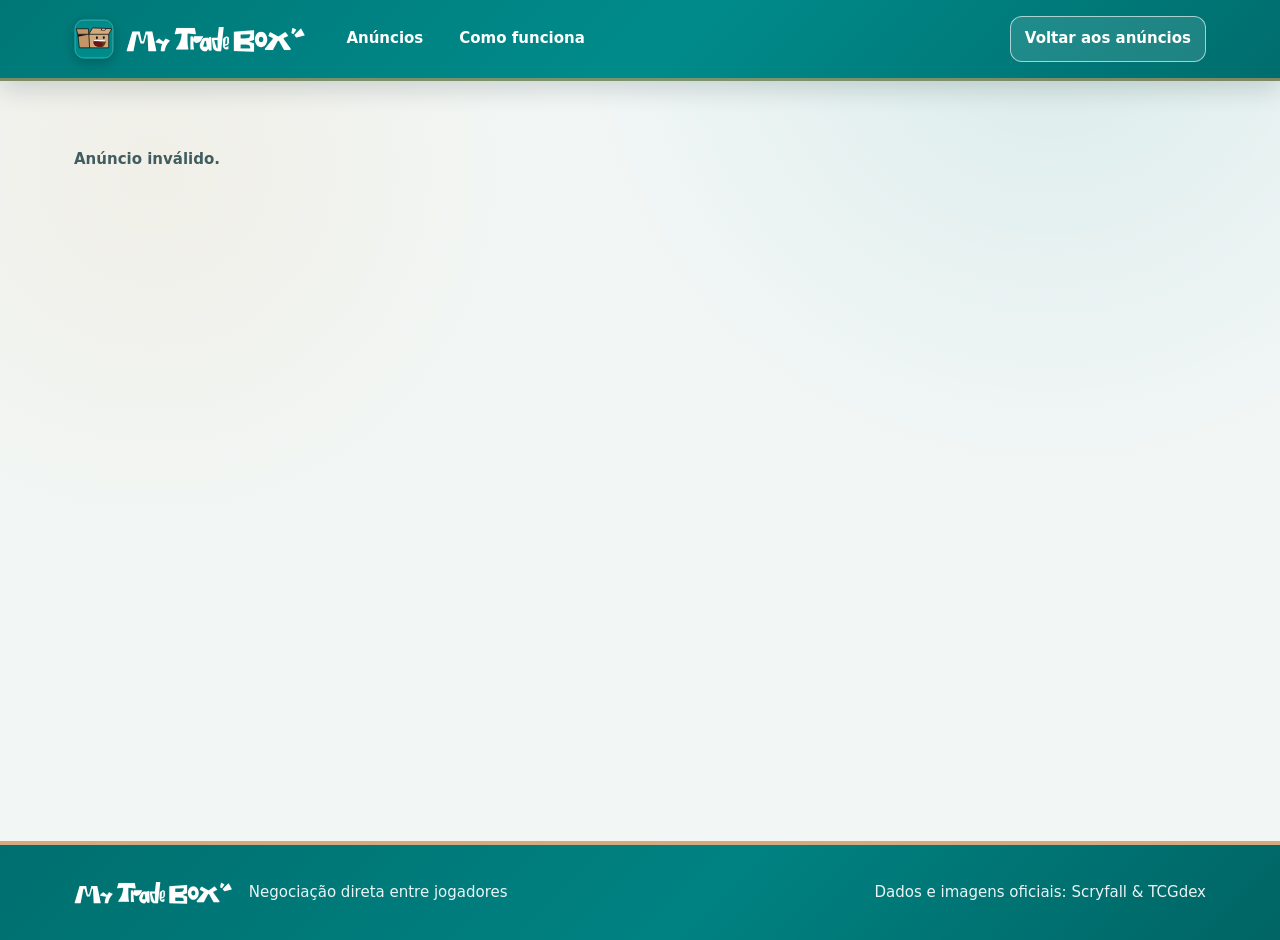
<file: public/anuncio.html>
<!--
  DETALHE DE ANÚNCIO

  listing-detail.js lê ?id=ID e preenche esta página.
-->
<!doctype html>
<html lang="pt-BR">
  <head>
    <meta charset="utf-8">
    <meta name="viewport" content="width=device-width, initial-scale=1">
    <meta name="color-scheme" content="light dark">
    <meta name="theme-color" content="#008b8b" media="(prefers-color-scheme: light)">
    <meta name="theme-color" content="#082426" media="(prefers-color-scheme: dark)">
    <meta name="description" content="Detalhes de um anúncio no My Trade Box.">
    <title>Anúncio — My Trade Box</title>
    <link rel="icon" href="assets/favicon.svg" type="image/svg+xml">
    <link rel="stylesheet" href="styles.css">
    <link rel="stylesheet" href="auth.css">
  </head>
  <body>
    <div class="site-header">
      <header class="nav">
        <a class="brand" href="index.html" aria-label="My Trade Box — página inicial">
          <img
            class="brand-badge"
            src="assets/favicon.svg"
            alt=""
            width="40"
            height="40"
            aria-hidden="true"
          >
          <img
            class="brand-wordmark"
            src="assets/logo-horizontal.svg"
            alt="My Trade Box"
            width="178"
            height="25"
          >
        </a>
        <nav aria-label="Principal">
          <a href="anuncios.html">Anúncios</a>
          <a href="index.html#como">Como funciona</a>
        </nav>
        <div class="auth-actions">
          <a class="secondary compact" href="anuncios.html">Voltar aos anúncios</a>
        </div>
      </header>
    </div>

    <main class="standalone-page">
      <section class="section listing-detail">
        <p id="listingDetailStatus" class="status">Carregando anúncio…</p>

        <div id="listingDetailContent" hidden>
          <div class="listing-detail-card">
            <div class="listing-detail-art">
              <img
                id="listingDetailCardImage"
                alt=""
                data-card-image
                tabindex="0"
                role="button"
              >
              <p class="meta">Imagem oficial da impressão</p>
            </div>

            <div class="listing-detail-copy">
              <div class="badge-row">
                <span id="listingDetailGame" class="badge game-badge"></span>
                <span id="listingDetailMode" class="badge"></span>
              </div>
              <h1 id="listingDetailTitle"></h1>
              <p id="listingDetailCardName" class="lead"></p>
              <p id="listingDetailMeta" class="meta"></p>
              <div id="listingDetailPrice" class="price listing-detail-price"></div>
              <p id="listingDetailDescription" class="description"></p>
              <p id="listingDetailDate" class="meta"></p>
            </div>
          </div>

          <section class="seller-card">
            <div>
              <p class="eyebrow">Anunciante</p>
              <h2 id="listingSellerName"></h2>
              <p id="listingSellerLocation" class="meta"></p>
            </div>

            <div class="seller-actions">
              <a id="listingSellerProfile" class="secondary" href="#">Ver perfil</a>
              <a id="listingSellerPhone" class="secondary" hidden>Telefonar</a>
              <a
                id="listingSellerWhatsapp"
                class="button"
                target="_blank"
                rel="noopener noreferrer"
                hidden
              >Abrir WhatsApp</a>
            </div>
          </section>
        </div>
      </section>
    </main>

    <div class="site-footer">
      <footer>
        <div class="footer-brand">
          <img
            src="assets/logo-horizontal.svg"
            alt="My Trade Box"
            width="160"
            height="22"
            loading="lazy"
          >
          <span>Negociação direta entre jogadores</span>
        </div>
        <span>Dados e imagens oficiais: Scryfall &amp; TCGdex</span>
      </footer>
    </div>

    <script src="config.js"></script>
    <script src="page-common.js"></script>
    <script src="card-preview.js"></script>
    <script src="listing-detail.js"></script>
  </body>
</html>
</file>
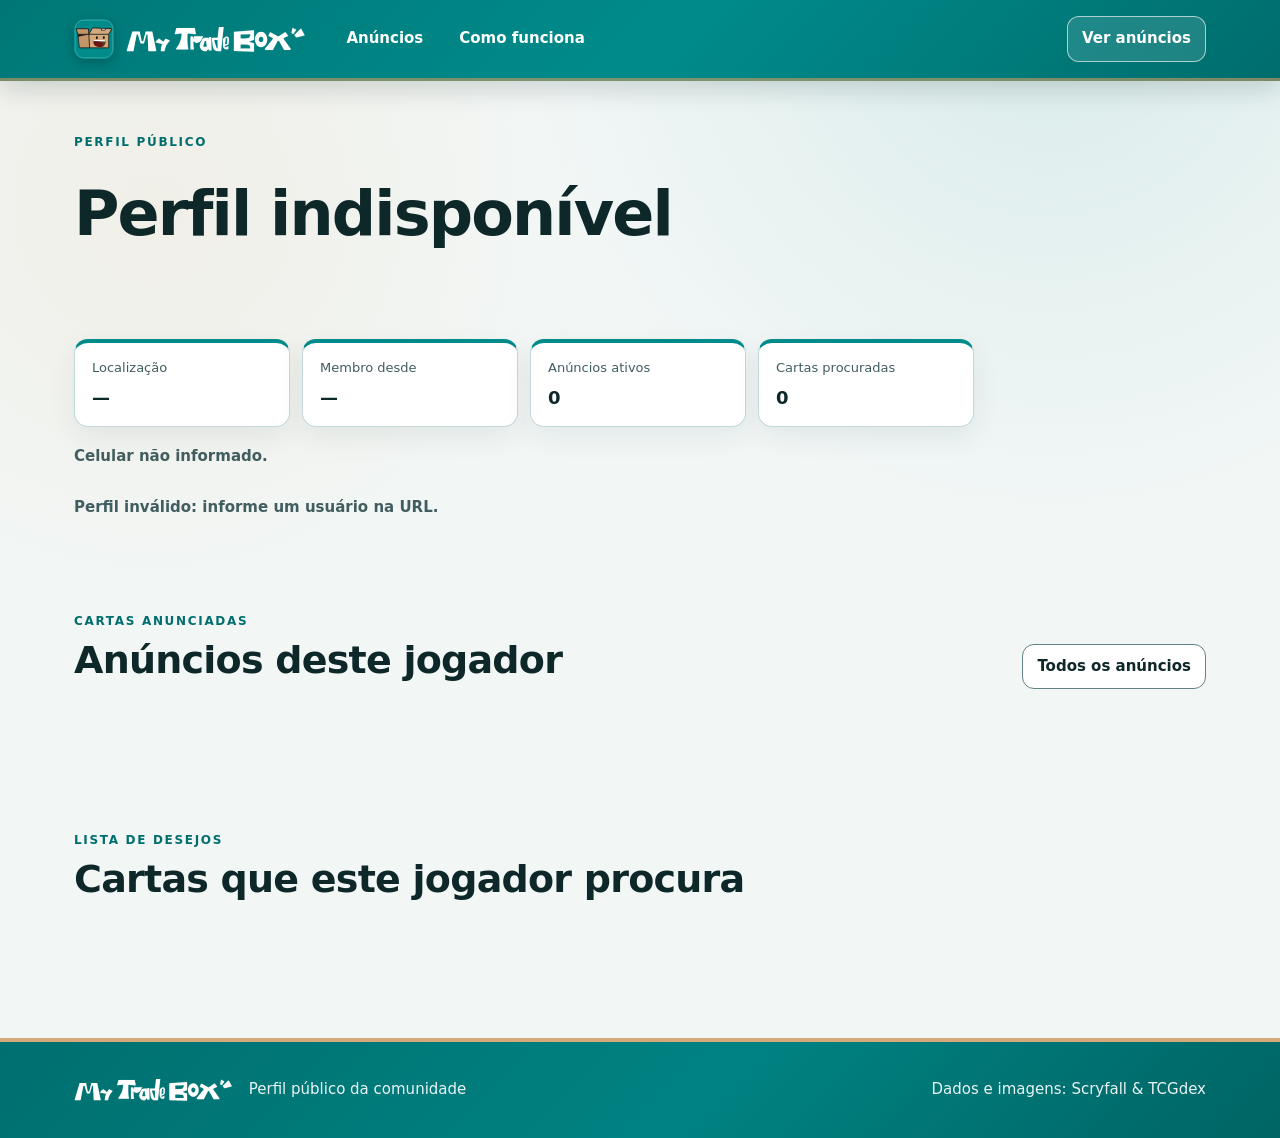
<file: public/perfil.html>
<!--
  PERFIL PÚBLICO

  profile-page.js lê ?user=ID e preenche esta estrutura com dados da API.
-->
<!doctype html>
<html lang="pt-BR">
  <head>
    <meta charset="utf-8">
    <meta name="viewport" content="width=device-width, initial-scale=1">
    <meta name="color-scheme" content="light dark">
    <meta name="theme-color" content="#008b8b" media="(prefers-color-scheme: light)">
    <meta name="theme-color" content="#082426" media="(prefers-color-scheme: dark)">
    <meta
      name="description"
      content="Perfil público de jogador no My Trade Box."
    >
    <title>Perfil — My Trade Box</title>
    <link rel="icon" href="assets/favicon.svg" type="image/svg+xml">
    <link rel="stylesheet" href="styles.css">
    <link rel="stylesheet" href="auth.css">
  </head>
  <body>
    <div class="site-header">
      <header class="nav">
        <a class="brand" href="index.html" aria-label="My Trade Box — página inicial">
          <img
            class="brand-badge"
            src="assets/favicon.svg"
            alt=""
            width="40"
            height="40"
            aria-hidden="true"
          >
          <img
            class="brand-wordmark"
            src="assets/logo-horizontal.svg"
            alt="My Trade Box"
            width="178"
            height="25"
          >
        </a>
        <nav aria-label="Principal">
          <a href="anuncios.html">Anúncios</a>
          <a href="index.html#como">Como funciona</a>
        </nav>
        <div class="auth-actions">
          <a class="secondary compact" href="anuncios.html">Ver anúncios</a>
        </div>
      </header>
    </div>

    <main class="standalone-page">
      <section class="section profile-page-head">
        <p class="eyebrow">Perfil público</p>
        <h1 id="profilePageName">Carregando perfil…</h1>
        <p id="profilePageHandle" class="lead"></p>

        <div class="profile-facts">
          <div>
            <span class="meta">Localização</span>
            <strong id="profilePageLocation">—</strong>
          </div>
          <div>
            <span class="meta">Membro desde</span>
            <strong id="profilePageJoined">—</strong>
          </div>
          <div>
            <span class="meta">Anúncios ativos</span>
            <strong id="profilePageListingCount">0</strong>
          </div>
          <div>
            <span class="meta">Cartas procuradas</span>
            <strong id="profilePageWantCount">0</strong>
          </div>
        </div>

        <div class="profile-contact-actions">
          <a id="profilePagePhone" class="secondary" hidden></a>
          <a
            id="profilePageWhatsapp"
            class="button"
            target="_blank"
            rel="noopener noreferrer"
            hidden
          >Abrir WhatsApp</a>
          <span id="profilePageNoPhone" class="status">Celular não informado.</span>
        </div>

        <p id="profilePageStatus" class="status"></p>
      </section>

      <section class="section">
        <div class="section-head">
          <div>
            <p class="eyebrow">Cartas anunciadas</p>
            <h2>Anúncios deste jogador</h2>
          </div>
          <a class="secondary compact" href="anuncios.html">Todos os anúncios</a>
        </div>

        <div id="profilePageListings" class="grid"></div>
      </section>

      <section class="section">
        <div class="section-head">
          <div>
            <p class="eyebrow">Lista de desejos</p>
            <h2>Cartas que este jogador procura</h2>
          </div>
        </div>

        <div id="profilePageWants" class="account-list public-wants"></div>
      </section>
    </main>

    <div class="site-footer">
      <footer>
        <div class="footer-brand">
          <img
            src="assets/logo-horizontal.svg"
            alt="My Trade Box"
            width="160"
            height="22"
            loading="lazy"
          >
          <span>Perfil público da comunidade</span>
        </div>
        <span>Dados e imagens: Scryfall &amp; TCGdex</span>
      </footer>
    </div>

    <script src="config.js"></script>
    <script src="page-common.js"></script>
    <script src="card-preview.js"></script>
    <script src="profile-page.js"></script>
  </body>
</html>
</file>
<file: public/styles.css>
/*
 * ESTILOS GERAIS DO MY TRADE BOX
 *
 * CSS descreve aparência, não regra de negócio.
 * Leia por componentes: tokens, layout, cards, formulários, dialogs e responsividade.
 */

/*
 * Paleta e medidas compartilhadas da identidade visual My Trade Box:
 * - Teal assinatura (#008b8b / #007575) inspirado na lâmina oficial;
 * - Kraft / papelão (#d5a97c / #e29d57) inspirado no mascote;
 * - Superfícies claras e limpas no tema claro + petróleo profundo no modo escuro.
 */
:root {
  color-scheme: light dark;

  --brand-teal: #008b8b;
  --brand-teal-deep: #006e6e;
  --brand-kraft: #e29d57;
  --brand-kraft-soft: #d5a97c;
  --brand-kraft-ink: #231407;

  --bg-light: #f2f7f6;
  --bg-dark: #071719;
  --panel-light: #ffffff;
  --panel-dark: #0e2326;
  --panel-subtle-light: #edf4f3;
  --panel-subtle-dark: #0a1b1d;
  --input-bg-light: #ffffff;
  --input-bg-dark: #09191b;

  --ink-light: #0e282a;
  --ink-dark: #ecf6f6;
  --muted-light: #415d60;
  --muted-dark: #9bbabc;

  --line-light: #c4d8d9;
  --line-dark: #1e4145;
  --control-border-light: #628285;
  --control-border-dark: #3f7175;

  --accent-light: #006e6e;
  --accent-dark: #48d8d8;
  --accent-button-light: #007575;
  --accent-button-dark: #2cc7c7;
  --accent-button-ink-light: #ffffff;
  --accent-button-ink-dark: #042022;

  --price-light: #8a4b10;
  --price-dark: #f2b476;

  --badge-bg-light: #e2f3f3;
  --badge-bg-dark: #123438;
  --badge-border-light: #4e9191;
  --badge-border-dark: #3c868b;
  --badge-ink-light: #005757;
  --badge-ink-dark: #74e6e6;

  --scrollbar-thumb-light: #587d80;
  --scrollbar-thumb-dark: #4c8388;
  --scrollbar-track-light: #dfeaea;
  --scrollbar-track-dark: #0b1d20;

  /* Valores padrão (modo claro) com fallback para navegadores sem light-dark(). */
  --bg: var(--bg-light);
  --panel: var(--panel-light);
  --panel-subtle: var(--panel-subtle-light);
  --input-bg: var(--input-bg-light);
  --ink: var(--ink-light);
  --muted: var(--muted-light);
  --line: var(--line-light);
  --control-border: var(--control-border-light);
  --green: var(--accent-light);
  --gold: var(--price-light);
  --button-bg: var(--accent-button-light);
  --button-bg-hover: #005f5f;
  --button-ink: var(--accent-button-ink-light);
  --badge-bg: var(--badge-bg-light);
  --badge-border: var(--badge-border-light);
  --badge-ink: var(--badge-ink-light);
  --thumb-bg: #dce8e8;
  --focus-ring: #007575;
  --card-shadow: 0 10px 28px rgba(8, 42, 44, 0.07);
  --elevated-shadow: 0 24px 60px rgba(5, 32, 34, 0.22);
  --how-bg: linear-gradient(135deg, #fdf6ee 0%, #f4e3ce 100%);
  --how-border: #cfa477;
  --seller-bg: linear-gradient(135deg, #e8f4f4 0%, #f9f0e4 100%);
  --notice-bg: #fdf3e4;
  --notice-border: #b67d3e;
  --notice-ink: #5c3509;
  --notice-muted: #6e4517;
  --danger-border: #b43c3c;
  --danger-ink: #991f1f;
  --scrollbar-thumb: var(--scrollbar-thumb-light);
  --scrollbar-track: var(--scrollbar-track-light);
  --accent-color: var(--accent-button-light);
  --radius: 22px;
  --font-display: ui-rounded, "Plus Jakarta Sans", "Nunito", Inter, ui-sans-serif, system-ui, sans-serif;
  --font-sans: Inter, ui-sans-serif, system-ui, -apple-system, sans-serif;

  accent-color: var(--accent-color);
  scrollbar-color: var(--scrollbar-thumb) var(--scrollbar-track);
}

@media (prefers-color-scheme: dark) {
  :root {
    --bg: var(--bg-dark);
    --panel: var(--panel-dark);
    --panel-subtle: var(--panel-subtle-dark);
    --input-bg: var(--input-bg-dark);
    --ink: var(--ink-dark);
    --muted: var(--muted-dark);
    --line: var(--line-dark);
    --control-border: var(--control-border-dark);
    --green: var(--accent-dark);
    --gold: var(--price-dark);
    --button-bg: var(--accent-button-dark);
    --button-bg-hover: #47d9d9;
    --button-ink: var(--accent-button-ink-dark);
    --badge-bg: var(--badge-bg-dark);
    --badge-border: var(--badge-border-dark);
    --badge-ink: var(--badge-ink-dark);
    --thumb-bg: #153034;
    --focus-ring: #48d8d8;
    --card-shadow: 0 14px 34px rgba(0, 0, 0, 0.34);
    --elevated-shadow: 0 26px 70px rgba(0, 0, 0, 0.55);
    --how-bg: linear-gradient(135deg, #11272a 0%, #1d221b 100%);
    --how-border: #63503a;
    --seller-bg: linear-gradient(135deg, #102a2d 0%, #192420 100%);
    --notice-bg: #241c11;
    --notice-border: #876836;
    --notice-ink: #f6d899;
    --notice-muted: #dec493;
    --danger-border: #c25d5d;
    --danger-ink: #ffb4b4;
    --scrollbar-thumb: var(--scrollbar-thumb-dark);
    --scrollbar-track: var(--scrollbar-track-dark);
    --accent-color: var(--accent-button-dark);
  }
}

@supports (color: light-dark(white, black)) {
  :root {
    --bg: light-dark(var(--bg-light), var(--bg-dark));
    --panel: light-dark(var(--panel-light), var(--panel-dark));
    --panel-subtle: light-dark(var(--panel-subtle-light), var(--panel-subtle-dark));
    --input-bg: light-dark(var(--input-bg-light), var(--input-bg-dark));
    --ink: light-dark(var(--ink-light), var(--ink-dark));
    --muted: light-dark(var(--muted-light), var(--muted-dark));
    --line: light-dark(var(--line-light), var(--line-dark));
    --control-border: light-dark(var(--control-border-light), var(--control-border-dark));
    --green: light-dark(var(--accent-light), var(--accent-dark));
    --gold: light-dark(var(--price-light), var(--price-dark));
    --button-bg: light-dark(var(--accent-button-light), var(--accent-button-dark));
    --button-ink: light-dark(var(--accent-button-ink-light), var(--accent-button-ink-dark));
    --badge-bg: light-dark(var(--badge-bg-light), var(--badge-bg-dark));
    --badge-border: light-dark(var(--badge-border-light), var(--badge-border-dark));
    --badge-ink: light-dark(var(--badge-ink-light), var(--badge-ink-dark));
    --scrollbar-thumb: light-dark(var(--scrollbar-thumb-light), var(--scrollbar-thumb-dark));
    --scrollbar-track: light-dark(var(--scrollbar-track-light), var(--scrollbar-track-dark));
    --accent-color: light-dark(var(--accent-button-light), var(--accent-button-dark));
  }
}

@supports not (scrollbar-color: auto) {
  ::-webkit-scrollbar {
    width: 12px;
    height: 12px;
  }

  ::-webkit-scrollbar-thumb {
    background: var(--scrollbar-thumb);
    border-radius: 999px;
  }

  ::-webkit-scrollbar-track {
    background: var(--scrollbar-track);
  }
}

::selection {
  background: rgba(0, 139, 139, 0.26);
  color: var(--ink);
}


/* O modelo de caixa previsível simplifica todos os cálculos de largura. */
* {
  box-sizing: border-box;
}

/* Garante que o atributo HTML hidden sempre vença classes com display:flex/grid. */
[hidden] {
  display: none !important;
}

search {
  display: block;
}

html {
  scroll-behavior: smooth;
}

body {
  margin: 0;
  background:
    radial-gradient(circle at 82% 0%, rgba(0, 139, 139, 0.1) 0, transparent 34%),
    radial-gradient(circle at 12% 18%, rgba(226, 157, 87, 0.09) 0, transparent 30%),
    var(--bg);
  color: var(--ink);
  font: 15px/1.55 var(--font-sans);
}


/* Controles de formulário herdam a mesma fonte do restante da página. */
button,
input,
select,
textarea {
  font: inherit;
}

:focus-visible {
  outline: 3px solid var(--focus-ring);
  outline-offset: 2px;
}


/* ---------- Navegação (Barra Teal My Trade Box) ---------- */

.site-header {
  position: sticky;
  top: 0;
  z-index: 20;
  background: linear-gradient(135deg, #007777 0%, #008b8b 52%, #006d6d 100%);
  border-bottom: 3px solid rgba(226, 157, 87, 0.55);
  box-shadow: 0 8px 24px rgba(4, 34, 36, 0.16);
}

@media (prefers-color-scheme: dark) {
  .site-header {
    background: linear-gradient(135deg, #08292b 0%, #0b3639 55%, #072224 100%);
    border-bottom-color: rgba(226, 157, 87, 0.42);
    box-shadow: 0 10px 28px rgba(0, 0, 0, 0.4);
  }
}

.nav {
  min-height: 78px;
  display: flex;
  align-items: center;
  gap: 26px;
  max-width: 1180px;
  margin: auto;
  padding: 10px 24px;
}

.brand {
  display: inline-flex;
  align-items: center;
  gap: 12px;
  color: #ffffff;
  text-decoration: none;
  flex-shrink: 0;
}

.brand:focus-visible {
  outline-color: #ffe2bf;
  border-radius: 12px;
}

.brand-badge {
  display: block;
  width: 40px;
  height: 40px;
  border-radius: 11px;
  box-shadow: 0 4px 12px rgba(0, 0, 0, 0.22);
  transition: transform 0.2s ease;
}

.brand:hover .brand-badge {
  transform: rotate(-5deg) scale(1.05);
}

.brand-wordmark {
  display: block;
  height: 25px;
  width: auto;
}

nav {
  display: flex;
  align-items: center;
  gap: 8px;
  margin-right: auto;
}

nav a {
  padding: 8px 14px;
  border-radius: 999px;
  color: #ffffff;
  font-weight: 600;
  text-decoration: none;
  transition: background-color 0.16s ease;
}

nav a:hover,
nav a[aria-current="page"] {
  background: rgba(255, 255, 255, 0.18);
}

nav a:focus-visible {
  outline-color: #ffe2bf;
}


/* ---------- Botões ---------- */

.button {
  display: inline-flex;
  align-items: center;
  justify-content: center;
  border: 1px solid transparent;
  border-radius: 14px;
  background: var(--button-bg);
  color: var(--button-ink);
  padding: 13px 20px;
  font-weight: 800;
  text-decoration: none;
  cursor: pointer;
  transition: background-color 0.16s ease, transform 0.12s ease, box-shadow 0.16s ease;
}

.button:hover {
  background: var(--button-bg-hover);
}

.button:active {
  transform: translateY(1px);
}

/* Destaque Kraft/Papelão para o CTA principal na barra Teal e no Hero */
.site-header .button,
.hero .search .button {
  background: linear-gradient(180deg, #eab071 0%, #de954c 100%);
  border-color: #b46c25;
  color: var(--brand-kraft-ink);
  box-shadow: 0 3px 0 #7c4917;
}

.site-header .button:hover,
.hero .search .button:hover {
  background: linear-gradient(180deg, #f2bc82 0%, #e59e56 100%);
}

.site-header .button:focus-visible {
  outline-color: #ffffff;
}

.button.compact {
  padding: 10px 15px;
}


/* ---------- Estrutura e Hero Teal ---------- */

.hero-stage {
  background:
    radial-gradient(circle at 22% 76%, rgba(255, 255, 255, 0.15) 0, transparent 42%),
    radial-gradient(circle at 82% 20%, rgba(226, 157, 87, 0.2) 0, transparent 36%),
    linear-gradient(155deg, #008b8b 0%, #007979 58%, #006767 100%);
  border-bottom: 4px solid var(--brand-kraft-soft);
  color: #ffffff;
}

@media (prefers-color-scheme: dark) {
  .hero-stage {
    background:
      radial-gradient(circle at 22% 76%, rgba(0, 175, 175, 0.22) 0, transparent 45%),
      radial-gradient(circle at 82% 20%, rgba(226, 157, 87, 0.14) 0, transparent 38%),
      linear-gradient(155deg, #0b4144 0%, #082e31 60%, #061f21 100%);
    border-bottom-color: rgba(213, 169, 124, 0.45);
  }
}

.hero,
.section,
footer {
  max-width: 1180px;
  margin: auto;
  padding: 64px 24px;
}

.hero {
  display: grid;
  grid-template-columns: 1.15fr 0.85fr;
  gap: 54px;
  align-items: center;
  min-height: 560px;
}

.eyebrow {
  margin: 0;
  color: var(--green);
  font-size: 12px;
  font-weight: 800;
  letter-spacing: 0.14em;
  text-transform: uppercase;
}

.hero-copy .eyebrow {
  display: inline-block;
  padding: 6px 13px;
  background: rgba(8, 38, 40, 0.34);
  border: 1px solid rgba(255, 226, 191, 0.5);
  border-radius: 999px;
  color: #ffe5c4;
}

h1 {
  margin: 18px 0 20px;
  font: 800 clamp(40px, 5.2vw, 66px) / 1.03 var(--font-display);
  letter-spacing: -0.03em;
}

.hero-copy h1 {
  color: #ffffff;
}

h1 em {
  color: var(--gold);
  font-style: normal;
}

.hero-copy h1 em {
  color: #ffd5a1;
}

h2 {
  margin: 8px 0;
  font: 800 clamp(28px, 3.6vw, 38px) / 1.12 var(--font-display);
  letter-spacing: -0.02em;
}

.lead {
  max-width: 650px;
  color: var(--muted);
  font-size: 18px;
}

.hero-copy .lead {
  color: rgba(255, 255, 255, 0.93);
}

/* Assinatura visual com logomarca empilhada + mascote correndo */
.hero-brand-showcase {
  display: inline-flex;
  align-items: center;
  gap: 24px;
  margin-top: 22px;
  padding: 16px 24px;
  background: rgba(5, 44, 46, 0.24);
  border: 1px solid rgba(255, 255, 255, 0.24);
  border-radius: 24px;
  backdrop-filter: blur(6px);
}

.hero-logo-stacked {
  display: block;
  width: 112px;
  height: auto;
  flex-shrink: 0;
}

.hero-mascot {
  display: block;
  width: min(275px, 44vw);
  height: auto;
  transform-origin: center bottom;
}

@media (prefers-reduced-motion: no-preference) {
  .hero-mascot {
    animation: mascot-bounce 3.6s ease-in-out infinite;
  }
}

@keyframes mascot-bounce {
  0%, 100% {
    transform: translateY(0) rotate(0deg);
  }
  50% {
    transform: translateY(-6px) rotate(-1.5deg);
  }
}


/* ---------- Formulário de busca (Caixa de Trocas) ---------- */

.search {
  display: grid;
  gap: 15px;
  padding: 24px;
  background: var(--panel);
  color: var(--ink);
  border: 1px solid var(--line);
  border-top: 6px solid var(--brand-kraft);
  border-radius: var(--radius);
  box-shadow: var(--elevated-shadow);
}

.search-head {
  display: flex;
  flex-wrap: wrap;
  align-items: center;
  justify-content: space-between;
  gap: 8px;
  padding-bottom: 8px;
  border-bottom: 1px dashed var(--line);
}

.search-head strong {
  color: var(--ink);
  font-family: var(--font-display);
  font-size: 16px;
}

.search-tag {
  padding: 4px 10px;
  background: var(--badge-bg);
  border: 1px solid var(--badge-border);
  border-radius: 999px;
  color: var(--badge-ink);
  font-size: 11px;
  font-weight: 800;
  letter-spacing: 0.08em;
  text-transform: uppercase;
}

label {
  display: grid;
  gap: 6px;
  color: var(--muted);
  font-size: 13px;
  font-weight: 700;
}

input,
select,
textarea {
  width: 100%;
  padding: 11px 13px;
  background: var(--input-bg);
  border: 1.5px solid var(--control-border);
  border-radius: 12px;
  color: var(--ink);
  transition: border-color 0.15s ease, box-shadow 0.15s ease;
}

textarea {
  resize: vertical;
}

input::placeholder,
textarea::placeholder {
  color: var(--muted);
  opacity: 0.78;
}

input:focus,
select:focus,
textarea:focus {
  border-color: var(--focus-ring);
  box-shadow: 0 0 0 3px rgba(0, 139, 139, 0.18);
  outline: none;
}

input:not([type="range"]):user-invalid,
select:user-invalid,
textarea:user-invalid {
  border-color: var(--danger-border);
}


/* ---------- Seção de ofertas ---------- */

.section {
  padding-top: 52px;
}

.section-head {
  display: flex;
  flex-wrap: wrap;
  align-items: end;
  justify-content: space-between;
  gap: 20px;
  margin-bottom: 26px;
}

.filter-bar {
  display: flex;
  flex-wrap: wrap;
  align-items: center;
  gap: 12px;
}

.chips {
  display: flex;
  flex-wrap: wrap;
  gap: 8px;
}

.chip {
  padding: 8px 15px;
  background: var(--panel);
  border: 1.5px solid var(--control-border);
  border-radius: 999px;
  color: var(--muted);
  font-weight: 700;
  cursor: pointer;
  transition: background-color 0.15s ease, color 0.15s ease, border-color 0.15s ease;
}

.chip:hover {
  border-color: var(--green);
  color: var(--ink);
}

.chip.active {
  background: var(--button-bg);
  border-color: var(--button-bg);
  color: var(--button-ink);
}

.grid {
  display: grid;
  grid-template-columns: repeat(3, 1fr);
  gap: 18px;
}

.grid > .empty-box,
.grid > .empty-state {
  grid-column: 1 / -1;
}

.empty-box {
  display: flex;
  align-items: center;
  gap: 22px;
  padding: 26px 28px;
  background: var(--panel);
  border: 2px dashed var(--control-border);
  border-radius: 20px;
}

.empty-box strong {
  display: block;
  margin-bottom: 4px;
  color: var(--ink);
  font-family: var(--font-display);
  font-size: 19px;
}

.empty-box p {
  margin: 0;
  color: var(--muted);
}

.empty-mascot {
  display: block;
  width: 128px;
  height: auto;
  flex-shrink: 0;
}

.listing {
  display: grid;
  grid-template-columns: 115px minmax(0, 1fr);
  gap: 16px;
  min-height: 190px;
  padding: 15px;
  background: var(--panel);
  border: 1px solid var(--line);
  border-top: 4px solid var(--brand-kraft-soft);
  border-radius: 18px;
  box-shadow: var(--card-shadow);
  transition: transform 0.16s ease, border-color 0.16s ease, box-shadow 0.16s ease;
}

.listing:hover {
  transform: translateY(-2px);
  border-color: var(--control-border);
  border-top-color: var(--brand-kraft);
}

.listing > div {
  min-width: 0;
}

.listing img {
  width: 115px;
  height: 160px;
  object-fit: cover;
  background: var(--thumb-bg);
  border-radius: 10px;
  box-shadow: 0 6px 14px rgba(0, 0, 0, 0.14);
}

.listing h3 {
  margin: 6px 0 4px;
  font-family: var(--font-display);
  font-size: 17px;
  line-height: 1.24;
}

.card-name,
.description {
  margin: 6px 0;
}

.card-name {
  color: var(--muted);
  font-size: 13px;
}

.description {
  color: var(--ink);
  overflow-wrap: anywhere;
}

.contact {
  display: inline-block;
  max-width: 100%;
  margin-top: 8px;
  color: var(--green);
  font-weight: 700;
  overflow-wrap: anywhere;
}

.meta {
  color: var(--muted);
  font-size: 13px;
}

.price {
  margin: 10px 0;
  color: var(--gold);
  font-size: 18px;
  font-weight: 800;
}

.badge-row {
  display: flex;
  flex-wrap: wrap;
  align-items: center;
  gap: 6px;
}

.badge {
  display: inline-block;
  padding: 3px 9px;
  background: var(--badge-bg);
  border: 1px solid var(--badge-border);
  border-radius: 99px;
  color: var(--badge-ink);
  font-size: 11px;
  font-weight: 800;
  letter-spacing: 0.04em;
  text-transform: uppercase;
}

.game-badge.game-pokemon {
  background: var(--notice-bg);
  border-color: var(--notice-border);
  color: var(--notice-ink);
}

.game-badge.game-mtg {
  background: var(--panel-subtle);
  border-color: var(--control-border);
  color: var(--ink);
}

.status {
  color: var(--muted);
  font-weight: 600;
}

.demo-notice {
  margin: 0 0 18px;
  padding: 12px 16px;
  background: var(--notice-bg);
  border: 1px solid var(--notice-border);
  border-radius: 14px;
  color: var(--notice-ink);
  font-weight: 600;
}

.listing-pagination {
  display: flex;
  align-items: center;
  justify-content: center;
  gap: 16px;
  margin-top: 26px;
}


/* ---------- Seção explicativa (Estilo Kraft / Caixa) ---------- */

.how {
  margin-top: 44px;
  margin-bottom: 48px;
  background: var(--how-bg);
  border: 2px solid var(--how-border);
  border-radius: 28px;
  box-shadow: var(--card-shadow);
}

.how-header {
  display: flex;
  align-items: center;
  justify-content: space-between;
  gap: 24px;
}

.how-mascot {
  display: block;
  width: 164px;
  height: auto;
  flex-shrink: 0;
}

.steps {
  display: grid;
  grid-template-columns: repeat(3, 1fr);
  gap: 24px;
  margin-top: 28px;
}

.steps article {
  padding: 20px;
  background: var(--panel);
  border: 1px solid var(--line);
  border-radius: 18px;
}

.steps b {
  display: inline-grid;
  place-items: center;
  width: 44px;
  height: 44px;
  background: linear-gradient(180deg, #eab071 0%, #de954c 100%);
  border: 1px solid #b46c25;
  border-radius: 12px;
  color: var(--brand-kraft-ink);
  font: 800 20px/1 var(--font-display);
}

.steps h3 {
  margin: 14px 0 8px;
  font-family: var(--font-display);
  font-size: 20px;
}

.steps p {
  margin: 0;
  color: var(--muted);
}


/* ---------- Rodapé e diálogos ---------- */

.site-footer {
  margin-top: 40px;
  background: linear-gradient(135deg, #006f6f 0%, #008282 55%, #006464 100%);
  border-top: 4px solid var(--brand-kraft-soft);
  color: rgba(255, 255, 255, 0.92);
}

@media (prefers-color-scheme: dark) {
  .site-footer {
    background: linear-gradient(135deg, #072224 0%, #0a2f32 55%, #061c1e 100%);
    border-top-color: rgba(213, 169, 124, 0.4);
  }
}

footer {
  display: flex;
  align-items: center;
  justify-content: space-between;
  gap: 20px;
  padding-top: 36px;
  padding-bottom: 36px;
  color: inherit;
}

.footer-brand {
  display: flex;
  flex-wrap: wrap;
  align-items: center;
  gap: 16px;
}

.footer-brand img {
  display: block;
  height: 22px;
  width: auto;
}

dialog {
  width: min(560px, calc(100% - 32px));
  padding: 0;
  background: var(--panel);
  border: 1px solid var(--line);
  border-top: 6px solid var(--brand-teal);
  border-radius: 22px;
  color: var(--ink);
  box-shadow: var(--elevated-shadow);
}

dialog::backdrop {
  background: rgba(5, 24, 26, 0.68);
  backdrop-filter: blur(5px);
}

dialog form {
  display: grid;
  gap: 15px;
  padding: 25px;
}

.modal-head {
  display: flex;
  align-items: start;
  justify-content: space-between;
  gap: 12px;
}

.modal-head h2 {
  font-size: 30px;
}

.close {
  display: inline-grid;
  place-items: center;
  width: 38px;
  height: 38px;
  background: var(--panel-subtle);
  border: 1px solid var(--line);
  border-radius: 50%;
  color: var(--ink);
  font-size: 24px;
  line-height: 1;
  cursor: pointer;
}

.close:hover {
  border-color: var(--control-border);
}

.two {
  display: grid;
  grid-template-columns: 1fr 1fr;
  gap: 12px;
}

.three {
  display: grid;
  grid-template-columns: repeat(3, 1fr);
  gap: 12px;
}

.game-fieldset {
  margin: 0;
  padding: 0;
  border: 0;
}

.game-fieldset legend {
  padding: 0;
  margin-bottom: 7px;
  color: var(--muted);
  font-size: 13px;
  font-weight: 700;
}

.game-radio-group {
  display: grid;
  grid-template-columns: 1fr 1fr;
  gap: 10px;
}

.game-radio {
  display: flex;
  align-items: center;
  gap: 9px;
  padding: 10px 13px;
  background: var(--panel-subtle);
  border: 1.5px solid var(--control-border);
  border-radius: 12px;
  color: var(--ink);
  font-size: 14px;
  font-weight: 700;
  cursor: pointer;
  transition: background-color 0.15s ease, border-color 0.15s ease;
}

.game-radio input[type="radio"] {
  width: 18px;
  height: 18px;
  margin: 0;
  padding: 0;
  flex-shrink: 0;
}

.game-radio:has(input:checked) {
  background: var(--badge-bg);
  border-color: var(--button-bg);
  color: var(--badge-ink);
}

.notice {
  margin: 0;
  color: var(--muted);
  font-size: 12px;
}


/* ---------- Seletor de cartas ---------- */

.card-picker {
  display: grid;
  gap: 8px;
}

.card-picker-results {
  display: grid;
  gap: 6px;
  max-height: 230px;
  overflow: auto;
}

.card-picker-result {
  display: flex;
  align-items: center;
  gap: 10px;
  width: 100%;
  padding: 8px;
  background: var(--panel-subtle);
  border: 1px solid var(--line);
  border-radius: 12px;
  color: var(--ink);
}

.card-picker-result:hover,
.card-picker-result:focus-within {
  background: var(--badge-bg);
  border-color: var(--green);
}

.card-picker-select,
.card-picker-zoom {
  padding: 0;
  background: transparent;
  border: 0;
  color: inherit;
  cursor: pointer;
}

.card-picker-select {
  flex: 1;
  min-width: 0;
  text-align: left;
}

.card-picker-select strong,
.card-picker-select small {
  display: block;
}

.card-picker-zoom {
  position: relative;
  flex: 0 0 auto;
}

.card-picker-zoom::after {
  content: "⌕";
  position: absolute;
  right: -3px;
  bottom: -3px;
  display: grid;
  place-items: center;
  width: 18px;
  height: 18px;
  background: var(--button-bg);
  border: 2px solid var(--panel);
  border-radius: 50%;
  color: var(--button-ink);
  font-size: 12px;
  font-weight: 900;
}

.card-picker-zoom:disabled {
  cursor: default;
}

.card-picker-zoom:disabled::after {
  display: none;
}

.card-picker-result small,
.card-picker-hint,
.card-picker-empty {
  color: var(--muted);
  font-size: 12px;
}

.card-picker-thumb {
  display: grid;
  place-items: center;
  flex: 0 0 36px;
  width: 36px;
  height: 50px;
  overflow: hidden;
  background: var(--thumb-bg);
  border-radius: 5px;
}

.card-picker-thumb img {
  width: 100%;
  height: 100%;
  object-fit: cover;
}

.card-picker-selected {
  display: flex;
  align-items: center;
  justify-content: space-between;
  gap: 10px;
  padding: 10px 12px;
  background: var(--badge-bg);
  border: 1px solid var(--badge-border);
  border-radius: 12px;
  color: var(--badge-ink);
}

.card-picker-selected button {
  background: transparent;
  border: 0;
  color: var(--muted);
  font-size: 20px;
  cursor: pointer;
}

.card-picker-empty {
  margin: 0;
  padding: 8px;
}

.card-picker-more {
  width: 100%;
  padding: 8px 10px;
  background: var(--panel-subtle);
  border: 1px solid var(--control-border);
  border-radius: 10px;
  color: var(--muted);
  font-weight: 700;
  cursor: pointer;
}

.card-picker-more:hover {
  border-color: var(--green);
  color: var(--ink);
}

.card-picker-more:disabled {
  cursor: wait;
  opacity: 0.7;
}

.card-preview-dialog {
  width: min(430px, calc(100% - 24px));
  max-height: calc(100vh - 24px);
  overflow: visible;
  background: transparent;
  border: 0;
  box-shadow: none;
}

.card-preview-shell {
  position: relative;
  display: grid;
  gap: 10px;
  justify-items: center;
  padding: 10px;
}

.card-preview-shell img {
  display: block;
  width: min(100%, 380px);
  max-height: 78vh;
  object-fit: contain;
  border-radius: 18px;
  box-shadow: 0 22px 80px rgba(0, 0, 0, 0.75);
}

.card-preview-shell p {
  margin: 0;
  padding: 6px 12px;
  background: rgba(8, 28, 30, 0.9);
  border-radius: 10px;
  color: #ffffff;
  text-align: center;
}

.card-preview-close {
  position: absolute;
  top: 14px;
  right: 14px;
  z-index: 1;
  background: rgba(8, 28, 30, 0.9);
  border-color: rgba(255, 255, 255, 0.28);
  color: #ffffff;
}


/* ---------- Páginas independentes ---------- */

[data-card-image] {
  cursor: zoom-in;
}

[data-card-image]:focus-visible {
  outline: 3px solid var(--focus-ring);
  outline-offset: 3px;
}

.standalone-page {
  min-height: calc(100vh - 180px);
}

.standalone-head {
  padding-bottom: 24px;
}

.standalone-banner {
  display: flex;
  align-items: center;
  justify-content: space-between;
  gap: 28px;
}

.banner-mascot {
  display: block;
  width: 205px;
  height: auto;
  flex-shrink: 0;
}

.standalone-head h1,
.profile-page-head h1 {
  max-width: 850px;
  margin-bottom: 16px;
  font-size: clamp(38px, 6vw, 62px);
}

.standalone-filters {
  grid-template-columns: repeat(3, minmax(0, 1fr));
  margin-top: 30px;
  box-shadow: var(--card-shadow);
}

.standalone-filters .button {
  align-self: end;
}

.standalone-results {
  padding-top: 24px;
}

.profile-page-head {
  display: grid;
  gap: 12px;
  padding-bottom: 26px;
}

.profile-facts {
  display: grid;
  grid-template-columns: repeat(auto-fit, minmax(160px, 1fr));
  max-width: 900px;
  gap: 12px;
  margin-top: 18px;
}

.profile-facts > div {
  display: grid;
  gap: 5px;
  padding: 15px 17px;
  background: var(--panel);
  border: 1px solid var(--line);
  border-top: 4px solid var(--brand-teal);
  border-radius: 14px;
  box-shadow: var(--card-shadow);
}

.profile-facts strong {
  font-family: var(--font-display);
  font-size: 18px;
}

.phone-link {
  color: var(--green);
  font-size: 17px;
  font-weight: 800;
  text-decoration: none;
}

.phone-link:hover,
.phone-link:focus-visible {
  text-decoration: underline;
}

.profile-link {
  text-decoration: none;
}


/* ---------- Busca avançada e detalhes do anúncio ---------- */

.listing-title-link {
  color: inherit;
  text-decoration: none;
}

.listing-title-link:hover,
.listing-title-link:focus-visible {
  color: var(--green);
  text-decoration: underline;
}

.filter-actions {
  display: flex;
  align-items: end;
  gap: 10px;
}

.filter-actions > * {
  flex: 1;
}

.listing-detail {
  display: grid;
  gap: 36px;
}

.listing-detail-card {
  display: grid;
  grid-template-columns: minmax(240px, 340px) minmax(0, 1fr);
  gap: 42px;
  align-items: start;
  padding: 28px;
  background: var(--panel);
  border: 1px solid var(--line);
  border-top: 6px solid var(--brand-kraft);
  border-radius: 24px;
  box-shadow: var(--card-shadow);
}

.listing-detail-art {
  display: grid;
  gap: 8px;
  justify-items: center;
}

.listing-detail-art > img {
  display: block;
  width: 100%;
  max-width: 340px;
  border-radius: 18px;
  box-shadow: 0 20px 54px rgba(0, 0, 0, 0.24);
}

.listing-detail-copy h1 {
  margin-top: 16px;
  font-size: clamp(34px, 5vw, 56px);
}

.listing-detail-price {
  margin: 22px 0;
  font-size: 30px;
}

.seller-card {
  display: flex;
  align-items: center;
  justify-content: space-between;
  gap: 20px;
  margin-top: 24px;
  padding: 24px;
  background: var(--seller-bg);
  border: 1px solid var(--line);
  border-radius: var(--radius);
  box-shadow: var(--card-shadow);
}

.seller-card h2 {
  margin-bottom: 8px;
}

.seller-actions,
.profile-contact-actions {
  display: flex;
  flex-wrap: wrap;
  gap: 10px;
  align-items: center;
}

.profile-contact-actions {
  margin-top: 6px;
}

.public-wants {
  max-width: 900px;
}


/* ---------- Modo de Cores Forçadas (Alto Contraste) ---------- */

@media (forced-colors: active) {
  .site-header,
  .hero-stage,
  .site-footer,
  .listing,
  .search,
  dialog,
  .badge,
  .chip {
    border: 1px solid CanvasText;
  }

  .chip.active,
  .button {
    forced-color-adjust: auto;
    background: Highlight;
    color: HighlightText;
    border-color: Highlight;
  }
}


/* ---------- Ajustes responsivos ---------- */

@media (max-width: 960px) {
  .hero {
    grid-template-columns: 1fr;
    gap: 36px;
  }

  .listing-detail-card {
    grid-template-columns: 220px minmax(0, 1fr);
    gap: 24px;
  }

  .grid {
    grid-template-columns: 1fr 1fr;
  }

  .nav nav {
    display: none;
  }

  .banner-mascot {
    width: 155px;
  }
}

@media (max-width: 620px) {
  .listing-detail-card {
    grid-template-columns: 1fr;
    padding: 20px;
  }

  .listing-detail-art > img {
    max-width: 280px;
  }

  .seller-card,
  .filter-actions,
  .how-header,
  .standalone-banner,
  .empty-box {
    align-items: stretch;
    flex-direction: column;
  }

  .banner-mascot,
  .how-mascot {
    align-self: center;
  }

  .hero-brand-showcase {
    width: 100%;
    justify-content: center;
    padding: 14px 16px;
    gap: 16px;
  }

  .hero-logo-stacked {
    width: 88px;
  }

  .hero-mascot {
    width: min(200px, 52vw);
  }

  .standalone-filters,
  .profile-facts {
    grid-template-columns: 1fr;
  }

  .grid,
  .steps {
    grid-template-columns: 1fr;
  }

  .section-head,
  footer,
  .footer-brand {
    align-items: start;
    flex-direction: column;
  }

  .listing {
    grid-template-columns: 96px minmax(0, 1fr);
  }

  .listing img {
    width: 96px;
    height: 134px;
  }

  .hero {
    min-height: auto;
    padding-top: 40px;
    padding-bottom: 44px;
  }

  .nav {
    padding: 8px 16px;
  }

  .brand-wordmark {
    height: 20px;
  }

  .brand-badge {
    width: 34px;
    height: 34px;
  }

  .section,
  .hero {
    padding-right: 16px;
    padding-left: 16px;
  }

  .listing-pagination {
    gap: 10px;
  }
}
</file>
<file: public/auth.css>
/*
 * ESTILOS DE AUTENTICAÇÃO E ÁREA DA CONTA — MY TRADE BOX
 *
 * Complementa styles.css para login, cadastro e telas autenticadas.
 */

/* Controles de sessão no cabeçalho e ações secundárias. */
.auth-actions {
  display: flex;
  align-items: center;
  gap: 9px;
}

.secondary {
  display: inline-flex;
  align-items: center;
  justify-content: center;
  padding: 10px 14px;
  background: var(--panel);
  border: 1.5px solid var(--control-border);
  border-radius: 12px;
  color: var(--ink);
  font-weight: 700;
  text-decoration: none;
  cursor: pointer;
  transition: background-color 0.15s ease, border-color 0.15s ease;
}

.secondary:hover {
  background: var(--panel-subtle);
  border-color: var(--green);
}

.secondary:disabled {
  opacity: 0.5;
  cursor: not-allowed;
}

/* Na barra Teal do topo, os botões secundários usam contraste branco translúcido. */
.site-header .secondary {
  background: rgba(255, 255, 255, 0.12);
  border-color: rgba(255, 255, 255, 0.62);
  color: #ffffff;
}

.site-header .secondary:hover {
  background: rgba(255, 255, 255, 0.22);
  border-color: #ffffff;
}

.site-header .secondary:focus-visible {
  outline-color: #ffe2bf;
}

.user-badge {
  max-width: 160px;
  overflow: hidden;
  padding: 5px 10px;
  background: rgba(8, 38, 40, 0.28);
  border: 1px solid rgba(255, 226, 191, 0.45);
  border-radius: 999px;
  color: #ffe5c4;
  font-size: 13px;
  font-weight: 700;
  text-overflow: ellipsis;
  white-space: nowrap;
}


/* Área interna do diálogo de autenticação. */
.auth-shell {
  padding: 25px;
}

.auth-tabs {
  display: flex;
  gap: 8px;
  margin: 20px 0;
}

.auth-panel {
  display: grid;
  gap: 15px;
}

/* O atributo hidden precisa vencer o display:grid do formulário. */
.auth-panel[hidden],
#authInteractive[hidden] {
  display: none;
}

.auth-warning {
  margin-top: 18px;
  padding: 16px;
  background: var(--notice-bg);
  border: 1px solid var(--notice-border);
  border-radius: 14px;
  color: var(--notice-ink);
}

.auth-warning p {
  margin-bottom: 0;
  color: var(--notice-muted);
}

.auth-panel small {
  color: var(--muted);
  font-weight: 400;
}


/* Em telas estreitas escondemos informações secundárias da sessão. */
@media (max-width: 760px) {
  .auth-actions {
    gap: 6px;
  }

  .auth-actions .compact {
    padding: 8px 10px;
  }

  .user-badge {
    display: none;
  }

  .nav {
    gap: 12px;
  }

  .brand {
    margin-right: auto;
  }
}

@media (max-width: 480px) {
  #authButton,
  #logoutButton {
    display: none !important;
  }

  .auth-actions .button {
    font-size: 12px;
  }

  .two,
  .three,
  .game-radio-group {
    grid-template-columns: 1fr;
  }
}


/* Área autenticada com perfil, anúncios, desejos e matches. */
dialog.wide-dialog {
  width: min(920px, calc(100% - 32px));
}

.account-shell {
  display: grid;
  gap: 20px;
  max-height: min(86vh, 900px);
  overflow: auto;
  padding: 25px;
}

.account-section {
  display: grid;
  gap: 12px;
  padding: 18px;
  background: var(--panel-subtle);
  border: 1px solid var(--line);
  border-radius: 16px;
}

.account-section h3 {
  margin: 0;
  font-family: var(--font-display);
}

.account-section-head {
  display: flex;
  align-items: center;
  justify-content: space-between;
  gap: 12px;
}

.account-list {
  display: grid;
  gap: 10px;
}

.account-item {
  display: grid;
  grid-template-columns: 58px minmax(0, 1fr) auto;
  gap: 12px;
  align-items: center;
  padding: 11px;
  background: var(--panel);
  border: 1px solid var(--line);
  border-left: 4px solid var(--brand-kraft-soft);
  border-radius: 12px;
}

.account-item img {
  width: 58px;
  height: 80px;
  object-fit: cover;
  background: var(--thumb-bg);
  border-radius: 7px;
}

.account-item h4,
.account-item p {
  margin: 0;
}

.account-item h4 {
  font-family: var(--font-display);
}

.account-item .meta {
  color: var(--muted);
  font-size: 12px;
}

.account-item-button {
  width: 100%;
  color: var(--ink);
  font: inherit;
  text-align: left;
  text-decoration: none;
  cursor: pointer;
}

.account-item-button:hover,
.account-item-button:focus-visible {
  background: var(--badge-bg);
  border-color: var(--green);
  outline: none;
}

.profile-chevron {
  color: var(--green);
  font-size: 28px;
  line-height: 1;
}

.profile-link {
  display: inline-flex;
  margin-top: 10px;
}

.inline-actions {
  display: flex;
  flex-wrap: wrap;
  gap: 7px;
  justify-content: flex-end;
}

.danger {
  border-color: var(--danger-border);
  color: var(--danger-ink);
}

.danger:hover {
  border-color: var(--danger-ink);
}

.empty-state {
  margin: 0;
  color: var(--muted);
}

@media (max-width: 620px) {
  .account-item {
    grid-template-columns: 48px minmax(0, 1fr);
  }

  .account-item img {
    width: 48px;
    height: 67px;
  }

  .inline-actions {
    grid-column: 1 / -1;
    justify-content: flex-start;
  }

  .account-section-head {
    align-items: flex-start;
    flex-direction: column;
  }
}
</file>
